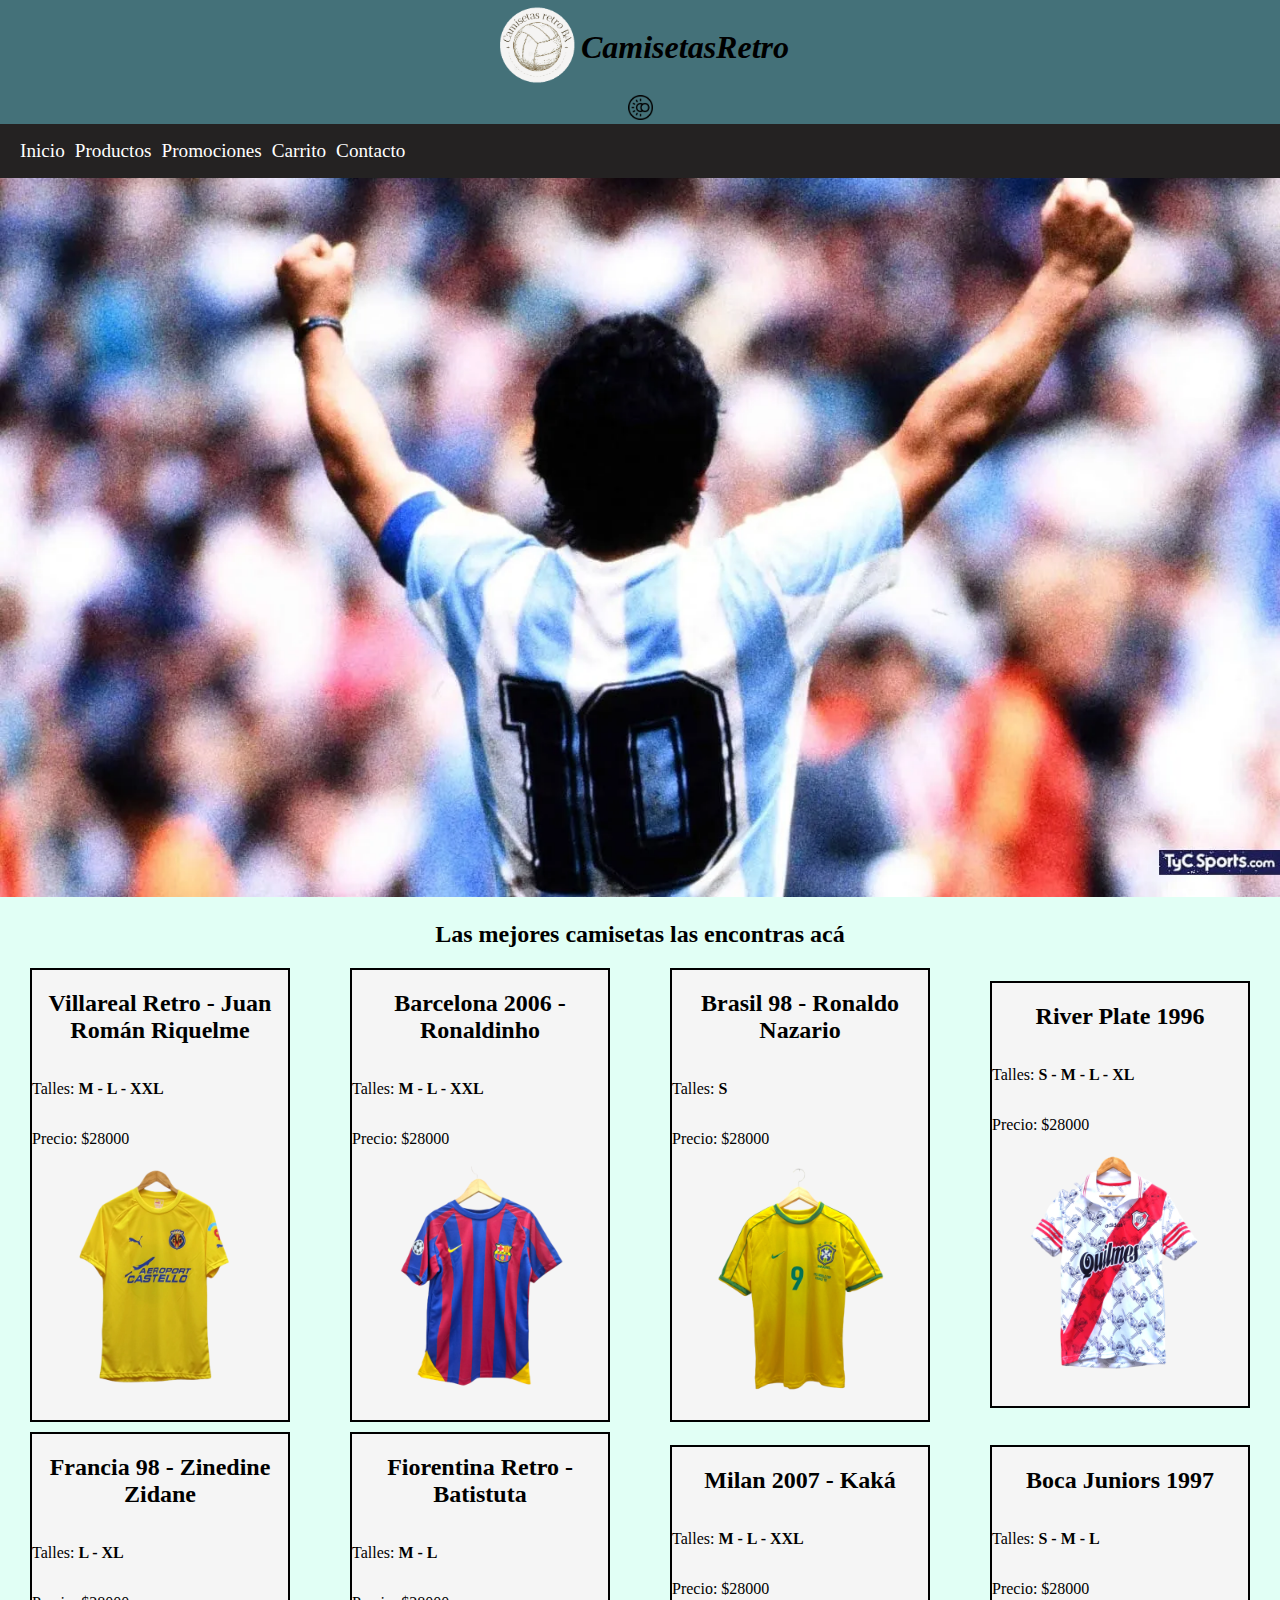
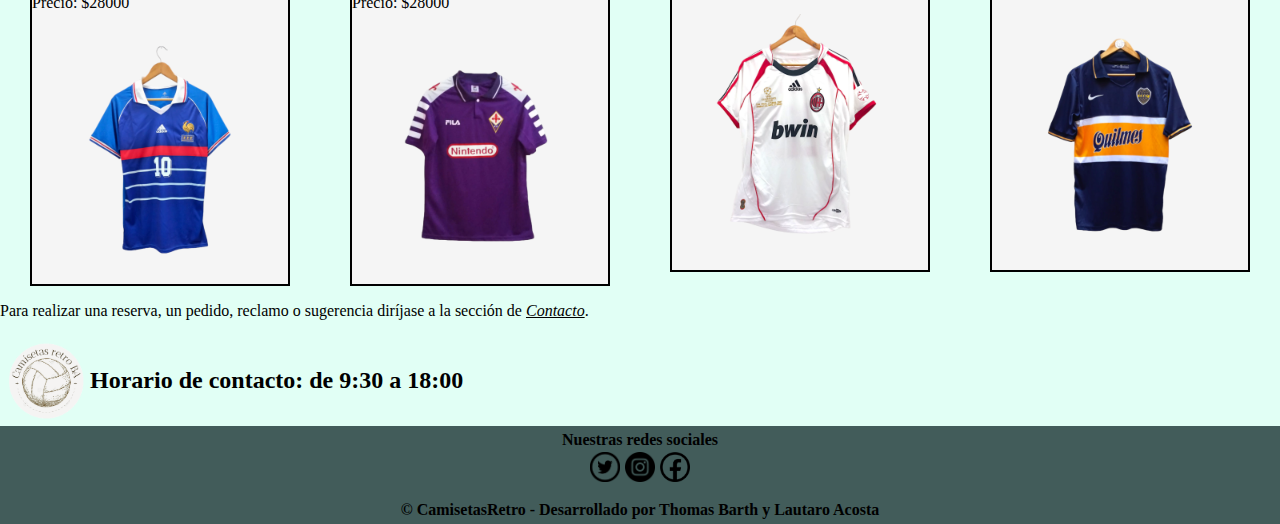
<file: index.html>
<!DOCTYPE html>
<html lang="en">
<head>
    <meta charset="UTF-8">
    <meta http-equiv="X-UA-Compatible" content="IE=edge">
    <meta name="viewport" content="width=device-width, initial-scale=1.0">
    <title>CamisetasRetro</title>
    <link rel="stylesheet" href="css/estilocamisetas.css">
</head>
<body>

    <header>    
        <div class="contenedor-logo-titulo-btn">
            <a href="index.html"><img class="logo-pag" src="./images/logos/logo.png"></a>
            <h1>CamisetasRetro</h1>
            <button id="boton-menu"></button>
        </div>
        
        <button id="btn-modo-oscuro"><img src="./images/iconos/interruptor-modo-oscuro-claro.png"></button> 
        
        <nav class="menu">
            <ul>
                <li> <a href="index.html">Inicio</a> </li>
                <li> <a href="productos.html">Productos</a> </li>
                <li> <a href="promociones.html">Promociones</a> </li> 
                <li> <a href="carrito.html">Carrito</a> </li>
                <li> <a href="contacto.html">Contacto</a> </li>                        
            </ul>
        </nav>       
    </header>
    
    <img class="foto-d1eg0" src="./images/banner-maradona.jpg" alt="logo">

    <h2>Las mejores camisetas las encontras acá</h2>

    <article class="contenedor-home"> 
            
        <section class="contenedor-camiseta">  
            <h2>Villareal Retro - Juan Román Riquelme</h2>
            <p>Talles: <span class="talles">M - L - XXL</span> </p>
            <p>Precio: $28000</p>
            <img class="img-de-muestra" src="./images/camisetas/riquelme-villareal-frente.png">                
        </section>
            
        <section class="contenedor-camiseta">
            <h2>Barcelona 2006 - Ronaldinho</h2>
            <p>Talles: <span class="talles">M - L - XXL</span> </p>
            <p>Precio: $28000</p>
            <img src="./images/camisetas/ronaldinho-barcelona-frente.png">
        </section>
    
        <section class="contenedor-camiseta">
            <h2>Brasil 98 - Ronaldo Nazario</h2>
            <p>Talles: <span class="talles">S</span> </p>
            <p>Precio: $28000</p>
            <img src="./images/camisetas/ronaldo-brasil-frente.png">
        </section>

        <section class="contenedor-camiseta">
            <h2>River Plate 1996</h2>
            <p>Talles: <span class="talles">S - M - L - XL</span> </p> 
            <p>Precio: $28000</p>
            <img src="./images/camisetas/river-96-frente.png">    
        </section>
            
        <section class="contenedor-camiseta">
            <h2>Francia 98 - Zinedine Zidane</h2>
            <p>Talles: <span class="talles">L - XL</span> </p>
            <p>Precio: $28000</p>
            <img src="./images/camisetas/zidane-francia-frente.png">           
        </section>
            
       <section class="contenedor-camiseta">
                <h2>Fiorentina Retro - Batistuta</h2>
                <p>Talles: <span class="talles">M - L</span> </p>
                <p>Precio: $28000</p>
                <img src="./images/camisetas/batistuta9.png">
        </section>
            
        <section class="contenedor-camiseta">
            <h2>Milan 2007 - Kaká</h2>
            <p>Talles: <span class="talles">M - L - XXL</span> </p>
            <p>Precio: $28000</p>
            <img src="./images/camisetas/kaka22.png">  
        </section>
        
        <section class="contenedor-camiseta">
            <h2>Boca Juniors 1997</h2>
            <p>Talles: <span class="talles">S - M - L</span> </p>
            <p>Precio: $28000</p>
            <img src="./images/camisetas/boca97.png">    
        </section> 
    </article>

    <p>Para realizar una reserva, un pedido, reclamo o sugerencia diríjase a la sección de <a id="link-contacto-pie-de-pag" href="contacto.html">Contacto</a>.</p>
    <div class="contenedor-fin-pagina">
        <img class="logo-pag" src="./images/logos/logo.png" alt="camisetas">
        <h2>Horario de contacto: de 9:30 a 18:00</h2>
    </div>
    
    <footer>
        <h4>Nuestras redes sociales</h4>
        <section class="redes-sociales">
            <a href="https://twitter.com/home?lang=es" target="_blank"><img src="./images/logos/logotwiter.png" alt="logotwiter"></a>
            <a href="https://www.instagram.com/"><img src="./images/logos/logoinsta.png" alt="logoinstagram"></a>
            <a href="https://www.facebook.com/"><img src="./images/logos/logofacebook.png" alt="logofacebook"> </a>
        </section>
        <h4>© CamisetasRetro - Desarrollado por Thomas Barth y Lautaro Acosta</h4>
    </footer>
    
    <script src="js/boton-menu.js"></script>
    <script src="js/cambiar-modo.js"></script>
</body>
</html>
</file>
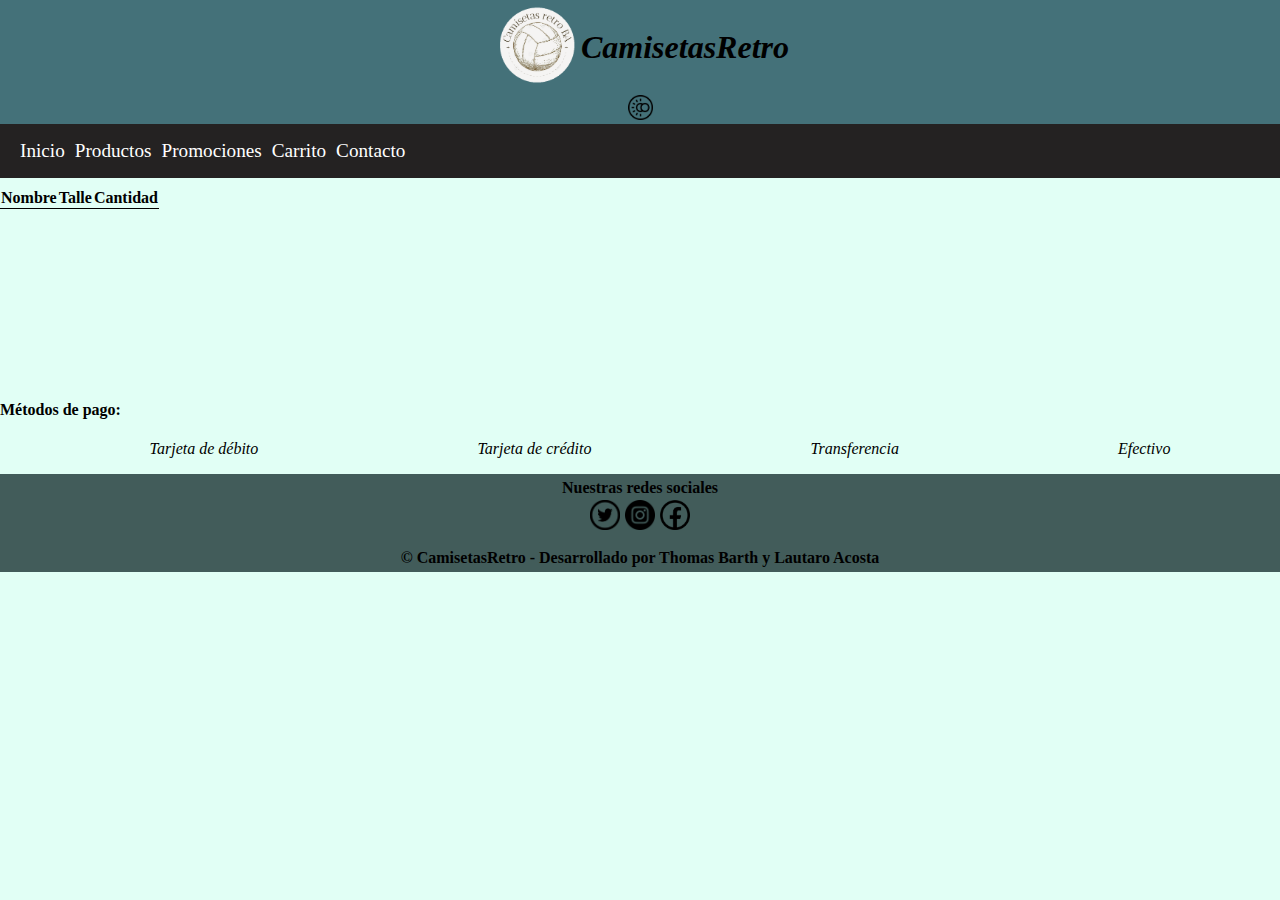
<file: carrito.html>
<!DOCTYPE html>
<html lang="en">

<head>
    <meta charset="UTF-8">
    <meta name="viewport" content="width=device-width, initial-scale=1.0">
    <title>Carrito</title>
    <link rel="stylesheet" href="./css/estilocamisetas.css">
</head>

<body>
    <header>
        <div class="contenedor-logo-titulo-btn">
            <a href="index.html"><img class="logo-pag" src="./images/logos/logo.png"></a>
            <h1>CamisetasRetro</h1>
            <button id="boton-menu"></button>
        </div>

        <button id="btn-modo-oscuro"><img src="./images/iconos/interruptor-modo-oscuro-claro.png"></button>

        <nav class="menu">
            <ul>
                <li> <a href="index.html">Inicio</a> </li>
                <li> <a href="productos.html">Productos</a> </li>
                <li> <a href="promociones.html">Promociones</a> </li>
                <li> <a href="carrito.html">Carrito</a> </li>
                <li> <a href="contacto.html">Contacto</a> </li>
            </ul>
        </nav>
    </header>

    <table id="carrito">
        <thead>
            <tr>
                <th>Nombre</th>
                <th>Talle</th>
                <th>Cantidad</th>
            </tr>
        </thead>
        <tbody id="cuerpo-tabla-carrito">
        </tbody>
    </table>

    <h3 class="msj-exito"></h3>

    <h4>Métodos de pago:</h4>

    <ul id="lista-metodos-pago"> 
        <li>
            Tarjeta de débito
        </li>
        <li>
            Tarjeta de crédito
        </li>
        <li>
            Transferencia
        </li>
        <li>
            Efectivo
        </li>
    </ul>

    <footer>
        <h4>Nuestras redes sociales</h4>
        <section class="redes-sociales">
            <a href="https://twitter.com/home?lang=es" target="_blank"><img src="./images/logos/logotwiter.png"
                    alt="logotwiter"></a>
            <a href="https://www.instagram.com/"><img src="./images/logos/logoinsta.png" alt="logoinstagram"></a>
            <a href="https://www.facebook.com/"><img src="./images/logos/logofacebook.png" alt="logofacebook"> </a>
        </section>
        <h4>© CamisetasRetro - Desarrollado por Thomas Barth y Lautaro Acosta</h4>
    </footer>

    <script src="./js/boton-menu.js"></script>
    <script src="./js/cambiar-modo.js"></script>
    <script src="./js/servicio-rest.js"></script>
</body>

</html>
</file>
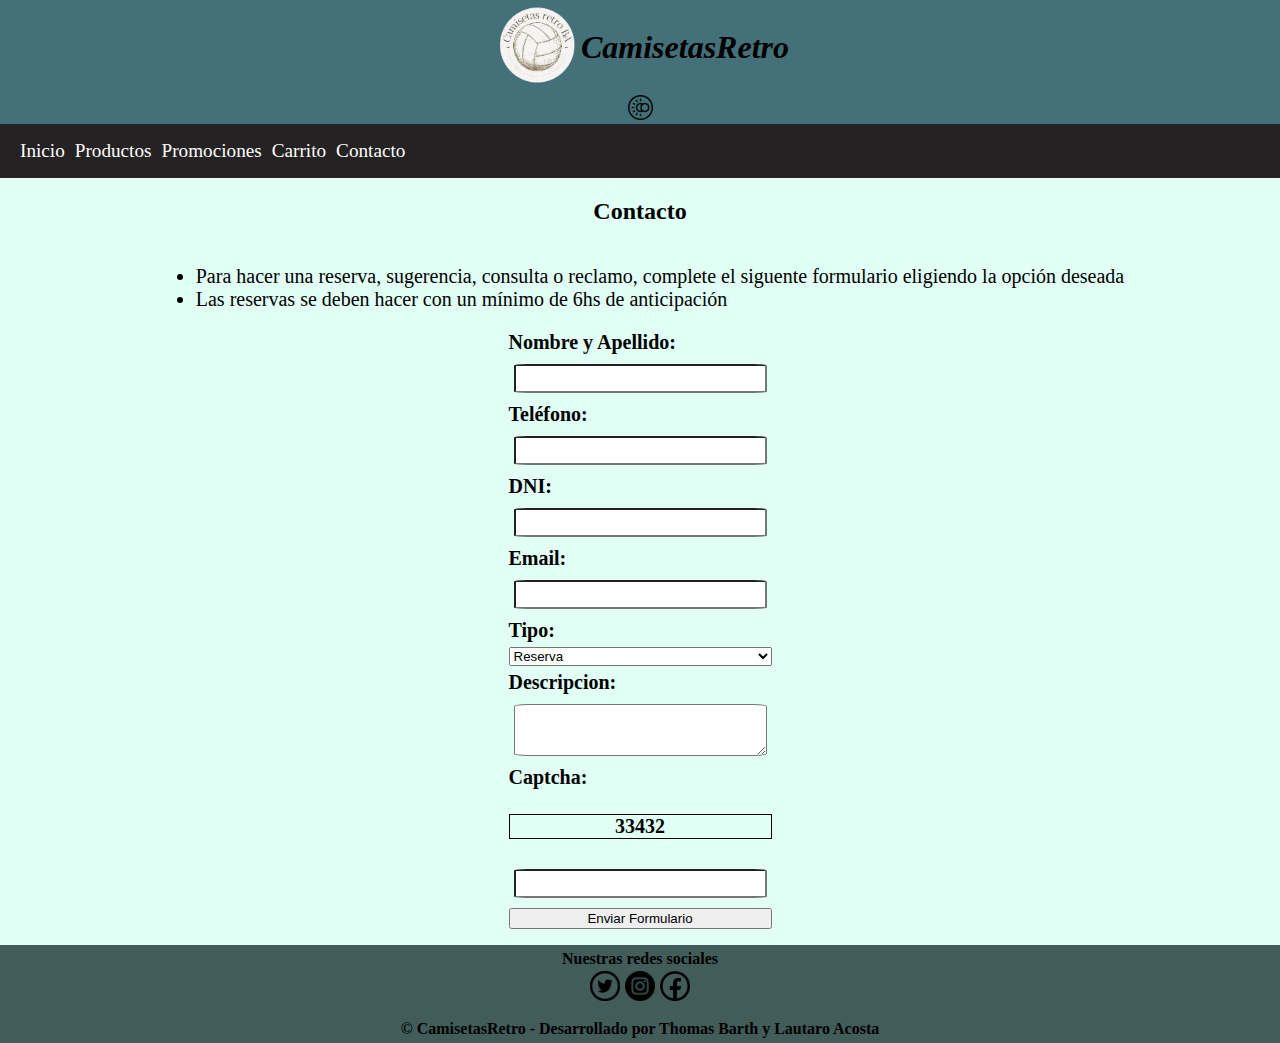
<file: contacto.html>
<!DOCTYPE html>
<html lang="en">

<head>
    <meta charset="UTF-8">
    <meta http-equiv="X-UA-Compatible" content="IE=edge">
    <meta name="viewport" content="width=device-width, initial-scale=1.0">
    <title>Contacto</title>
    <link rel="stylesheet" href="css/estilocamisetas.css">
</head>

<body>

    <header>    
        <div class="contenedor-logo-titulo-btn">
            <a href="index.html"><img class="logo-pag" src="./images/logos/logo.png"></a>
            <h1>CamisetasRetro</h1>
            <button id="boton-menu"></button>
        </div>
        
        <button id="btn-modo-oscuro"><img src="./images/iconos/interruptor-modo-oscuro-claro.png"></button> 
        
        <nav class="menu">
            <ul>
                <li> <a href="index.html">Inicio</a> </li>
                <li> <a href="productos.html">Productos</a> </li>
                <li> <a href="promociones.html">Promociones</a> </li> 
                <li> <a href="carrito.html">Carrito</a> </li>
                <li> <a href="contacto.html">Contacto</a> </li>                        
            </ul>
        </nav>       
    </header>

    <h2>Contacto</h2>

    <section class="contenedor-contacto">

        <main>
            <ul class="lista-contacto">
                <li>Para hacer una reserva, sugerencia, consulta o reclamo, complete el siguente formulario
                    eligiendo la opción deseada</li>
                <li>Las reservas se deben hacer con un mínimo de 6hs de anticipación</li>
            </ul>
        </main>

        <article>
            <form id="formulario-contacto">
                Nombre y Apellido: <input type="text" name="nombres" value="" required>
                Teléfono: <input type="tel" name="telefono" value="" required>
                DNI: <input type="text" name="documento" value="" minlength="8" maxlength="8" pattern="^[0-9]+"> 
                Email: <input type="email" name="email" value="" required>
                Tipo:
                <select>
                    <option value="">Reserva</option>
                    <option value="">Sugerencia</option>
                    <option value="">Consulta</option>
                    <option value="">Reclamo</option>
                </select>
                Descripcion:<textarea name="comentario" required></textarea>
                Captcha: <p id="captcha"></p>
                <input  name="rta-captcha" value="" required autocomplete="off">
                <button id="enviar">Enviar Formulario</button>
            </form>  

            <p id="mensaje-de-comprobacion"></p>
        </article>
    </section>

    <footer>
        <h4>Nuestras redes sociales</h4>

        <section class="redes-sociales">
            <a href="https://twitter.com/home?lang=es" target="_blank"><img src="./images/logos/logotwiter.png"
                    alt="logotwiter"></a>
            <a href="https://www.instagram.com/"><img src="./images/logos/logoinsta.png" alt="logoinstagram"></a>
            <a href="https://www.facebook.com/"><img src="./images/logos/logofacebook.png" alt="logofacebook"> </a>
        </section>

        <h4>© CamisetasRetro - Desarrollado por Thomas Barth y Lautaro Acosta</h4>
    </footer>

    <script src="js/generador-captcha.js"></script>
    <script src="js/boton-menu.js"></script>
    <script src="js/cambiar-modo.js"></script>
</body>

</html>
</file>
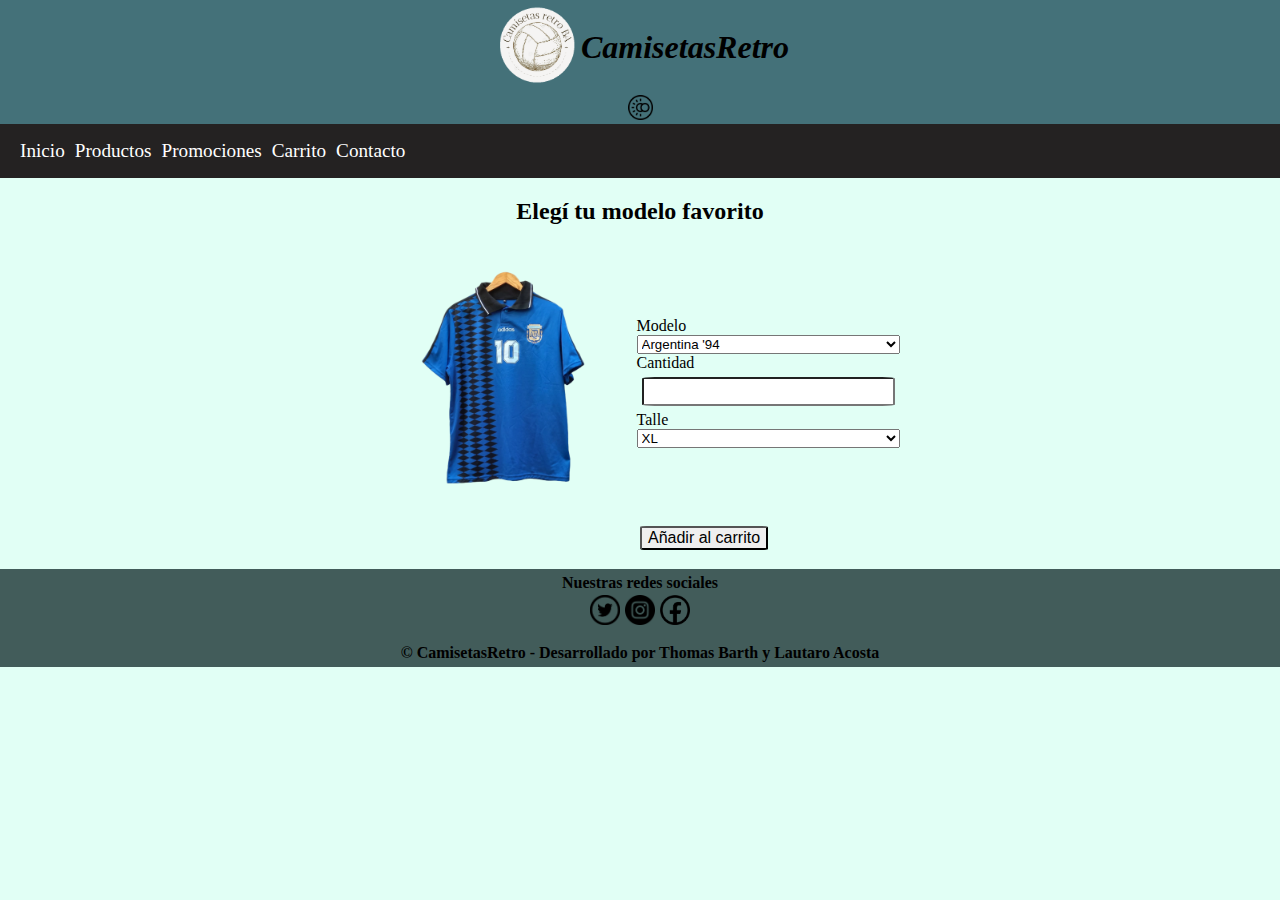
<file: productos.html>
<!DOCTYPE html>
<html lang="en">
<head>
    <meta charset="UTF-8">
    <meta name="viewport" content="width=device-width, initial-scale=1.0">
    <title>Nuestros Productos</title>
    <link rel="stylesheet" href="./css/estilocamisetas.css">
</head>
<body>
    <header>    
        <div class="contenedor-logo-titulo-btn">
            <a href="index.html"><img class="logo-pag" src="./images/logos/logo.png"></a>
            <h1>CamisetasRetro</h1>
            <button id="boton-menu"></button>
        </div>
        
        <button id="btn-modo-oscuro"><img src="./images/iconos/interruptor-modo-oscuro-claro.png"></button> 
        
        <nav class="menu">
            <ul>
                <li> <a href="index.html">Inicio</a> </li>
                <li> <a href="productos.html">Productos</a> </li>
                <li> <a href="promociones.html">Promociones</a> </li> 
                <li> <a href="carrito.html">Carrito</a> </li>
                <li> <a href="contacto.html">Contacto</a> </li>                        
            </ul>
        </nav>       
    </header>

    <h2>Elegí tu modelo favorito</h2>

    <form id="form-compra"> 
        <div class="compra">
            <img id="img-camiseta" src="./images/camisetas/argentina94.png"> 
            <div class="especificaciones-compra">                
                Modelo
                <select name="opc-camisetas" id="sel-camisetas">
                    <option>Argentina '94</option>
                    <option>Batistuta - Fiorentina</option>
                    <option>Boca '97</option>
                    <option>Independiente '97/'98</option>
                    <option>Kaka - Milan</option>
                    <option>Racing '91</option>
                    <option>Riquelme - Villareal</option>
                    <option>River '96</option>
                    <option>Ronaldinho - Barcelona</option>
                    <option>Ronaldo - Brasil</option>
                    <option>San Lorenzo '85</option>
                    <option>Zidane - Francia</option>
                </select>                
                Cantidad <input type="number" required name="cantidad" min="1">               
                Talle 
                <select name="talle">
                    <option>XL</option>
                    <option>L</option>
                    <option>S</option>
                </select>     
            </div>
        </div>  
        <input type="submit" value="Añadir al carrito">
    </form>

    <h3 class="msj-exito"></h3>

    <footer>
        <h4>Nuestras redes sociales</h4>
        <section class="redes-sociales">
            <a href="https://twitter.com/home?lang=es" target="_blank"><img src="./images/logos/logotwiter.png" alt="logotwiter"></a>
            <a href="https://www.instagram.com/"><img src="./images/logos/logoinsta.png" alt="logoinstagram"></a>
            <a href="https://www.facebook.com/"><img src="./images/logos/logofacebook.png" alt="logofacebook"> </a>
        </section>
        <h4>© CamisetasRetro - Desarrollado por Thomas Barth y Lautaro Acosta</h4>
    </footer>
    
    <script src="./js/boton-menu.js"></script>
    <script src="./js/cambiar-modo.js"></script>
    <script src="./js/mostrar-camiseta.js"></script>
    <script src="./js/servicio-rest.js"></script>
</body>
</html>
</file>
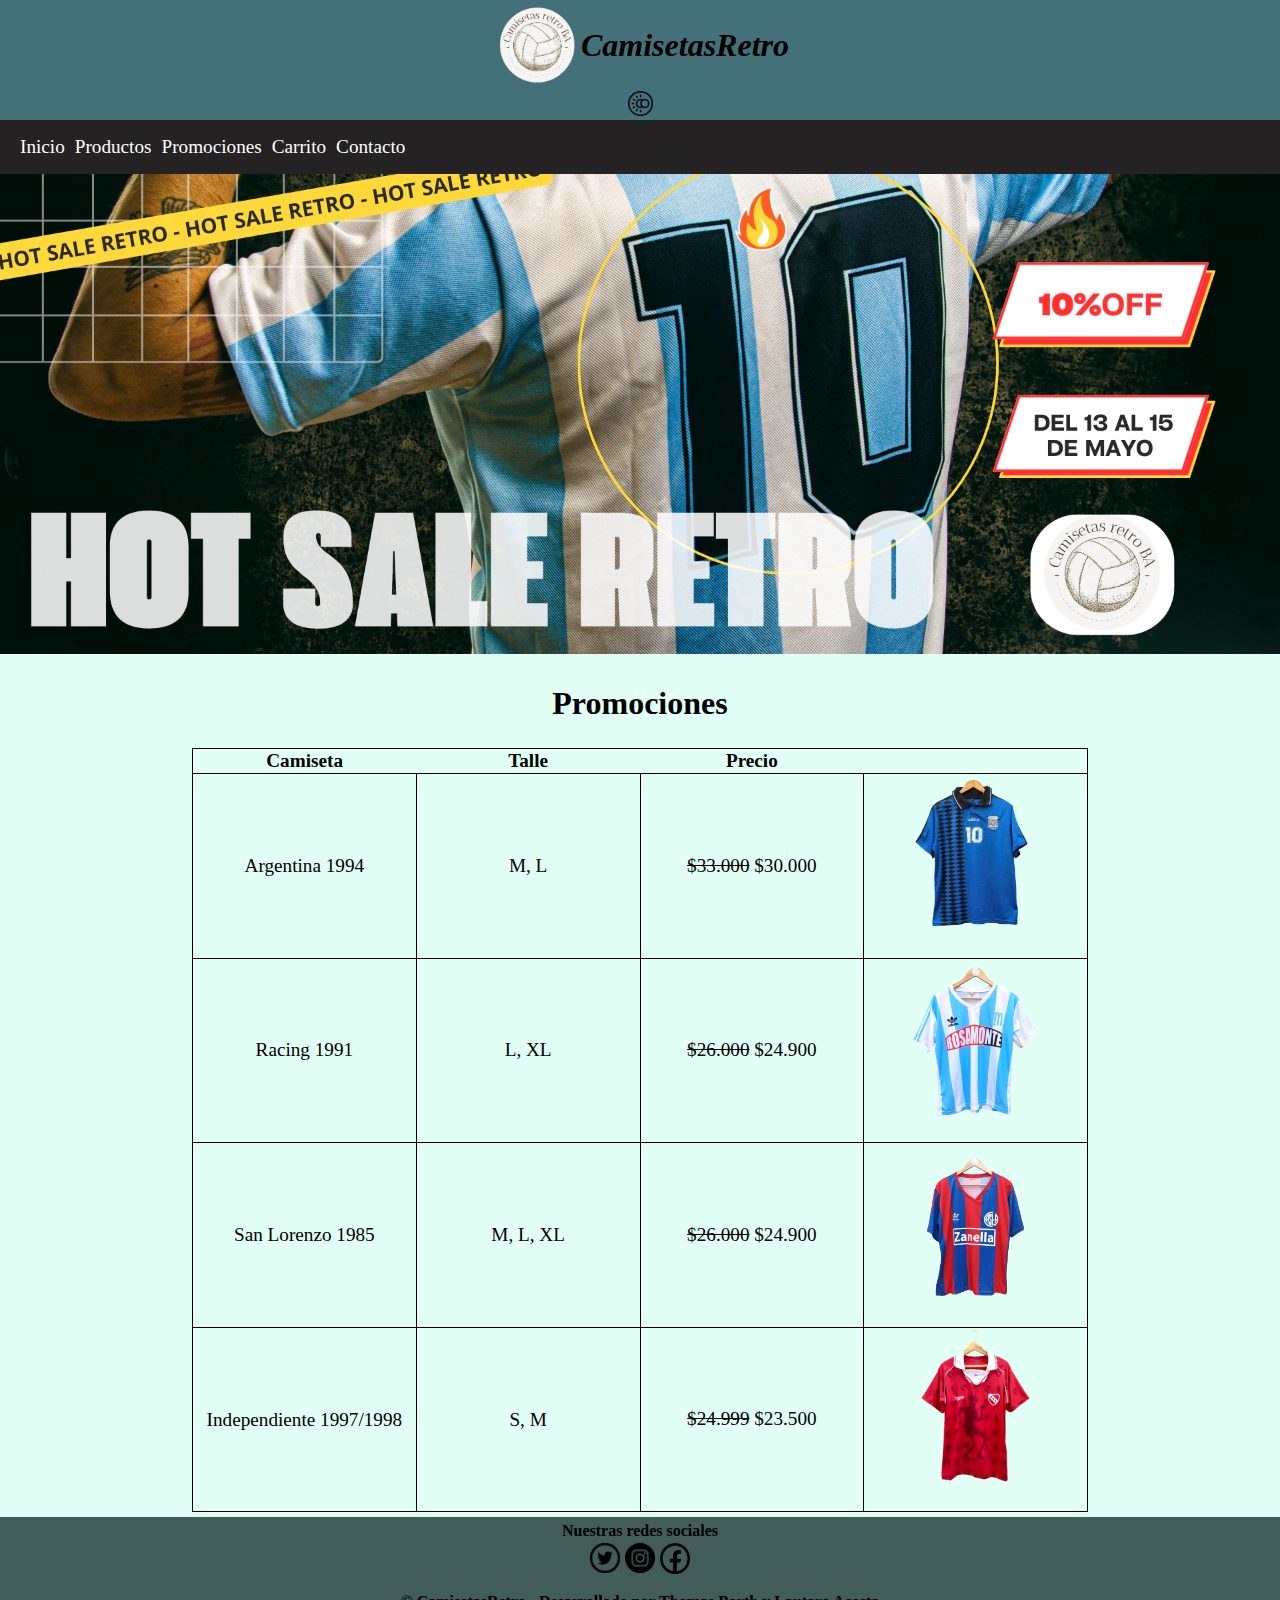
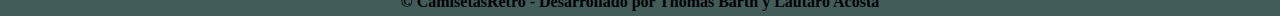
<file: promociones.html>
<!DOCTYPE html>
<html lang="en">
<head>
    <meta charset="UTF-8">
    <meta http-equiv="X-UA-Compatible" content="IE=edge">
    <meta name="viewport" content="width=device-width, initial-scale=1.0">
    <title>Promociones</title>
    <link rel="stylesheet" href="css/estilocamisetas.css">
</head>

<body>

    <header>    
        <div class="contenedor-logo-titulo-btn">
            <img class="logo-pag" src="./images/logos/logo.png">
            <h1>CamisetasRetro</h1>
            <button id="boton-menu"></button>
        </div>
        
        <button id="btn-modo-oscuro"><img src="./images/iconos/interruptor-modo-oscuro-claro.png"></button> 
        
        <nav class="menu">
            <ul>
                <li> <a href="index.html">Inicio</a> </li>
                <li> <a href="productos.html">Productos</a> </li>
                <li> <a href="promociones.html">Promociones</a> </li> 
                <li> <a href="carrito.html">Carrito</a> </li>
                <li> <a href="contacto.html">Contacto</a> </li>                        
            </ul>
        </nav>       
    </header>

    <img class="foto-d1eg0" src="./images/banner-promociones.jpg" alt="logo">

    <section class="seccion-promociones">
        <h2>Promociones</h2>
        <table>
            <thead>
                <tr>
                    <th>Camiseta</th>
                    <th>Talle</th>
                    <th>Precio</th>
                    <th></th>
                </tr>
            </thead>

            <tbody>
                <tr>
                    <td>Argentina 1994</td>
                    <td>M, L</td>
                    <td>
                        <span id="precio-viejo">$33.000</span>
                        $30.000
                    </td>
                    <td class="columna-foto"><img src="./images/camisetas/argentina94.png"></td>
                </tr>
                <tr>
                    <td>Racing 1991</td>
                    <td>L, XL</td>
                    <td>
                        <span id="precio-viejo">$26.000</span>
                        $24.900
                    </td>
                    <td class="columna-foto"><img class="imagen-promocion" src="./images/camisetas/racing-retro.png"></td>
                </tr>
                <tr>
                    <td>San Lorenzo 1985</td>
                    <td>M, L, XL</td>
                    <td>
                        <span id="precio-viejo">$26.000</span>
                        $24.900
                    </td>
                    <td class="columna-foto"><img class="imagen-promocion" src="./images/camisetas/sanlorenzo-retro.png"></td>
                </tr>
                <tr>
                    <td>Independiente 1997/1998</td>
                    <td>S, M</td>
                    <td>
                        <span id="precio-viejo">$24.999</span>
                        $23.500
                    </td>
                    <td class="columna-foto"><img class="imagen-promocion" src="./images/camisetas/independiente-retro.png"></td>
                </tr>
            </tbody>
        </table>
    </section>

    
    <footer>
        <h4>Nuestras redes sociales</h4>
        <section class="redes-sociales">
            <a href="https://twitter.com/home?lang=es" target="_blank"><img src="./images/logos/logotwiter.png" alt="logotwiter"></a>
            <a href="https://www.instagram.com/"><img src="./images/logos/logoinsta.png" alt="logoinstagram"></a>
            <a href="https://www.facebook.com/"><img src="./images/logos/logofacebook.png" alt="logofacebook"> </a>
        </section>
        <h4>© CamisetasRetro - Desarrollado por Thomas Barth y Lautaro Acosta</h4>
    </footer>
    
    <script src="./js/boton-menu.js"></script>
    <script src="./js/cambiar-modo.js"></script>
</body>
</html>
</file>
<file: css/estilocamisetas.css>
/*** ESTILO GENERAL ***/

body {
    background-color: rgba(127, 255, 212, 0.233);
    margin: 0;
}

.logo-pag {
    height: 90px;
    width: 90px;
}

header {
    position: sticky;
    top: 0;
    display: flex;
    flex-direction: column;
}

header .contenedor-logo-titulo-btn {
    display: flex;
    align-items: center;
    justify-content: space-evenly;
    flex-wrap: wrap;
}

header .contenedor-logo-titulo-btn h1 {
    font-style: oblique;
}

header, #boton-menu, #btn-modo-oscuro {
    background-color: #447179;
}

#boton-menu {
    width: 50px;
    height: 30px;
    border-style: none;
    background-image: url(../images/iconos/icono-menu.png);
    background-repeat: no-repeat;
    background-size: 100%;
    background-position: center;
}

#btn-modo-oscuro {
    border-style: none
}

#btn-modo-oscuro img{
    width: 25px;
}

.menu {
    display: none;
}

.menu.abrir {
    display: flex;
    background-color: rgb(36, 34, 34);
}

.menu.abrir > ul > li {
    list-style: none;
}

.menu.abrir > ul > li > a {
    text-decoration: none;
    color: white;
}

.msj-exito{
    text-align: center;
    font-family: 'Gill Sans', 'Gill Sans MT', Calibri, 'Trebuchet MS', sans-serif;
    color: rgb(60, 209, 60)
}

.msj-exito a {
    text-decoration: underline;
    font-style: oblique;
    color: rgb(60, 209, 60)
}

footer {
    background-color: #425c5a;
    display: flex;
    flex-direction: column;
}

footer > h4 {
    margin-top: 0;
    margin-bottom: 3px;
}

footer > h4 ~ h4 {
    margin-top: 15px;
    margin-bottom: 5px;
}


footer .redes-sociales {
    display: flex;
    column-gap: 5px;
}

footer .redes-sociales img {
    width: 30px;
}

/*** FIN ESTILO GENERAL ***/





/*** ESTILO INDEX.HTML ***/

.foto-d1eg0 {
    width: 100%;
}

.contenedor-home, .contenedor-camiseta {
    display: flex;
    flex-direction: column;
}

.contenedor-home > h1, .contenedor-camiseta > h2 {
    text-align: center;
}

.contenedor-home { 
    align-items: center;
    row-gap: 10px;
}

.contenedor-camiseta {
    flex-wrap: wrap;
    width: 50%;
    border: 2px solid #000000;
    background: whitesmoke;
}

.contenedor-camiseta img {
    width: 100%;
    height: 100%;
}

.contenedor-camiseta .talles {
    font-weight: bold;
}

.contenedor-fin-pagina {
    display: flex;
    align-items: center;
    justify-content: start;
}

#link-contacto-pie-de-pag {
    color: black;
    font-style: italic;
}

/*** FIN ESTILO INDEX.HTML ***/




/*** ESTILO PRODUCTOS.HTML ***/

.compra {
    display: flex;
    align-items: center;
    justify-content: center;   
}

.compra > img {
    width: 40%;
    height: 40%;
    margin-top: 20px;
}

.especificaciones-compra {
    display: flex;
    flex-direction: column;
    font-weight: normal;
    font-size: medium;
}

.compra + input {
    margin-left: 50%;
    margin-right: 50%;
    margin-bottom: 10px;
}

/*** FIN ESTILO PRODUCTOS.HTML ***/





/*** ESTILO PROMOCIONES.HTML ***/

.seccion-promociones table {
    width: 100%;
    border-collapse: collapse;
    margin-bottom: 10px;
}

.seccion-promociones table td {
    border: solid 1px;
    text-align: center;
    width: 15%;
}

.seccion-promociones table tr {
    border: solid 1.5px;
}

.columna-foto {
    width: 70px;
    border: none;
}

.columna-foto > img {
    width: 155px;
    height: 155px;
}

#precio-viejo {
    text-decoration: line-through;
    line-height: 1.7em
}

/*** FIN ESTILO PROMOCIONES.HTML ***/




/*** ESTILO CARRITO.HTML ***/

#carrito {
    border-collapse: collapse;
    margin-top: 10px;
    margin-bottom: 100%;
}

#carrito tr {
    text-align: center;
    border-bottom: solid 1px;
}

#carrito td {
    width: 15%;
}

#form-modif {
    display: flex;
    flex-direction: column;
    align-items: center;
}

#form-modif input, #form-modif select {
    width: fit-content;
}


#lista-metodos-pago {
    display: flex;
    flex-direction: column;
    row-gap: 7px;
}

#lista-metodos-pago > li {
    font-weight: normal;
    font-style: italic;
    list-style: none;
}

/*** FIN ESTILO CARRITO.HTML ***/




/*** ESTILO CONTACTO.HTML ***/

.contenedor-contacto {
    display: flex;
    flex-direction: column;
    align-items: start;
}

.contenedor-contacto form {
    display: flex;
    flex-direction: column;
    row-gap: 5px;
}

.contenedor-contacto main a img {
    width: 15%;
}

#captcha {
    border: solid 1px;
    text-align: center;
}

/*** FIN ESTILO CONTACTO.HTML ***/





/*** MODO OSCURO ***/

body.oscuro, body.oscuro .contenedor-camiseta {
    background-color: rgba(34, 31, 31, 0.973);
}

body.oscuro h2, body.oscuro p, body.oscuro #link-contacto-pie-de-pag, body.oscuro tbody, body.oscuro thead, body.oscuro .contenedor-contacto, body.oscuro #lista-metodos-pago, body.oscuro > h4, body.oscuro .especificaciones-compra {
    color:rgb(236, 226, 226);
}

body.oscuro .contenedor-camiseta {
    border-color: white;
}

body.oscuro header, body.oscuro footer, body.oscuro #boton-menu, body.oscuro #btn-modo-oscuro {
    background-color: #163136
}

/*** FIN MODO OSCURO ***/





@media(width >= 768px) {

/*** ESTILO GENERAL DESKTOP ***/

    header .contenedor-logo-titulo-btn {
        justify-content: center;
    }

    #boton-menu {
        display: none;
    }

    .menu {
        display: block;
        background-color: rgb(36, 34, 34);
    }

    .menu > ul {
        display: flex;
        justify-content: start;
        column-gap: 10px;
        flex-wrap: wrap;
        padding-left: 20px;
    }

    .menu > ul > li > a {
        text-decoration: none;
        color: white;
    }
    
    .menu > ul > li {
        display: flex;
        list-style: none;
        font-size: larger;
    }

    .menu > ul > li > a:hover {
        background-color: white;
        color: black;
    }

    footer {
        align-items: center;
    }
    
    footer > h4 {
        margin-top: 5px;
    }

    footer > h4 ~ h4 {
        margin-top: 15px;
        margin-bottom: 5px;
    }

/*** FIN ESTILO GENERAL DESKTOP ***/




/*** ESTILO INDEX.HTML DESKTOP ***/

    .contenedor-home {
        flex-direction: row;
        justify-content: space-around;
        flex-wrap: wrap;
    }

    .contenedor-camiseta {
        width: 20%;
    }

/*** FIN ESTILO INDEX.HTML DESKTOP ***/




/*** ESTILO PRODUCTOS.HTML DESKTOP ***/
.compra img {
    width: 20%;
    height: 20%;
}

#form-compra > input {
    font-family: Arial, Helvetica, sans-serif;
    font-size: medium;
}

/*** FIN ESTILO PRODUCTOS DESKTOP ***/




/*** ESTILO PROMOCIONES.HTML DESKTOP ***/

    .seccion-promociones table {
        width: 70%;
        margin: auto;
        margin-bottom: 5px;
    }

    .seccion-promociones table tr {
        font-size: larger;
    }

    .seccion-promociones h2 {
        font-size: xx-large;
    }

    .columna-foto > img {
        width: 80%;
        height: 80%;
    }

/*** FIN ESTILO PROMOCIONES.HTML DESKTOP ***/




/*** ESTILO CARRITO.HTML DESKTOP ***/



#carrito {
    margin-bottom: 15%;
}

#carrito tbody td input {
    font-family: Arial, Helvetica, sans-serif;
    font-size: medium;
}

#lista-metodos-pago {
    display: flex;
    flex-direction: row;
    justify-content: space-around;
}



/*** FIN ESTILO CARRITO.HTML DESKTOP ***/




/*** ESTILO CONTACTO.HTML DESKTOP ***/

    .caja-contacto img {
        width: 8%;
        height: 8%;
    }
    
    .opciones-lista {
        list-style-position: inside;
        list-style-type: square;
        font-weight: bold;
    }
    
    .lista-contacto {
        font-size: 20px;
    }
    
    .contenedor-contacto {
        background-size: cover;
        background-position: center;
    }
    
    .caja-contacto {
        width: 48%;
        left: 25%;
    }

    .contenedor-contacto, .caja-contacto {
        display: flex;
        flex-direction: column;
        align-items: center;
    }
    
    form {
        font-size: 20px;
        font-weight: bold;
        justify-content: center;
    }
    
    textarea, input {
        font-size: 20px;
        font-family: 'Times New Roman', Times, serif;
        display: flex;
        flex-wrap: wrap;
        margin: 5px;
        border-radius: 5%;
    }
    
    h2 {
        text-align: center;
    }
    
    #lilogo {
        list-style-type: none;
        text-align: center;
    }

    .contenedor-contacto main a img {
        width: 8%;
    }

/*** FIN ESTILO CONTACTO.HTML DESKTOP ***/ 
}
</file>
